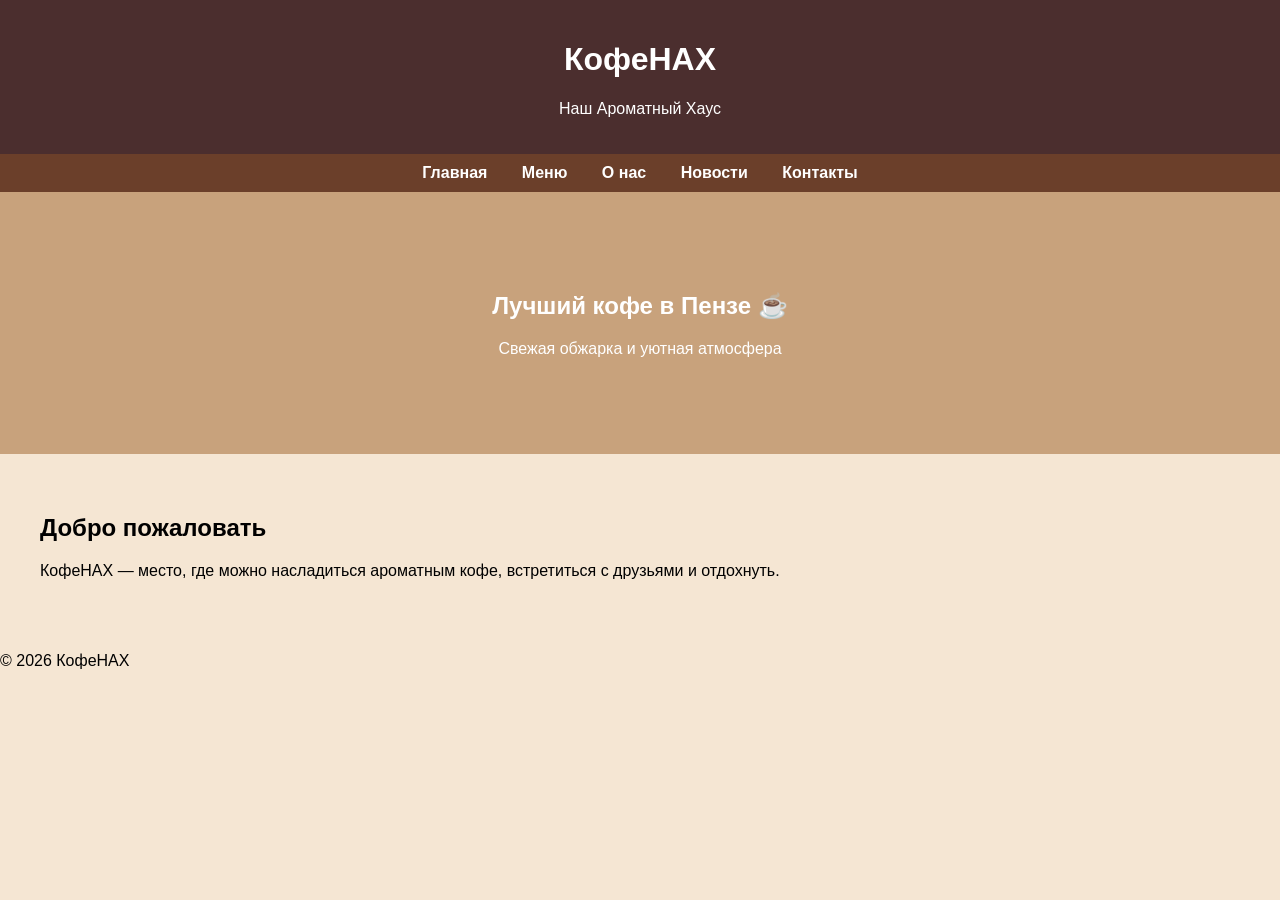
<file: index.html>
<!DOCTYPE html>
<html lang="ru">
<head>
<meta charset="UTF-8">
<meta name="viewport" content="width=device-width, initial-scale=1.0">
<title>КофеНАХ — Главная</title>
<link rel="stylesheet" href="style.css">
</head>
<body>

<header>
<h1>КофеНАХ</h1>
<p>Наш Ароматный Хаус</p>
</header>

<nav>
<a href="index.html">Главная</a>
<a href="menu.html">Меню</a>
<a href="about.html">О нас</a>
<a href="news.html">Новости</a>
<a href="contacts.html">Контакты</a>
</nav>

<section class="banner">
<h2>Лучший кофе в Пензе ☕</h2>
<p>Свежая обжарка и уютная атмосфера</p>
</section>

<section>
<h2>Добро пожаловать</h2>
<p>
КофеНАХ — место, где можно насладиться ароматным кофе,
встретиться с друзьями и отдохнуть.
</p>
</section>

<footer>
<p>© 2026 КофеНАХ</p>
</footer>
<script src="main.js"></script>
</body>
</html>
</file>
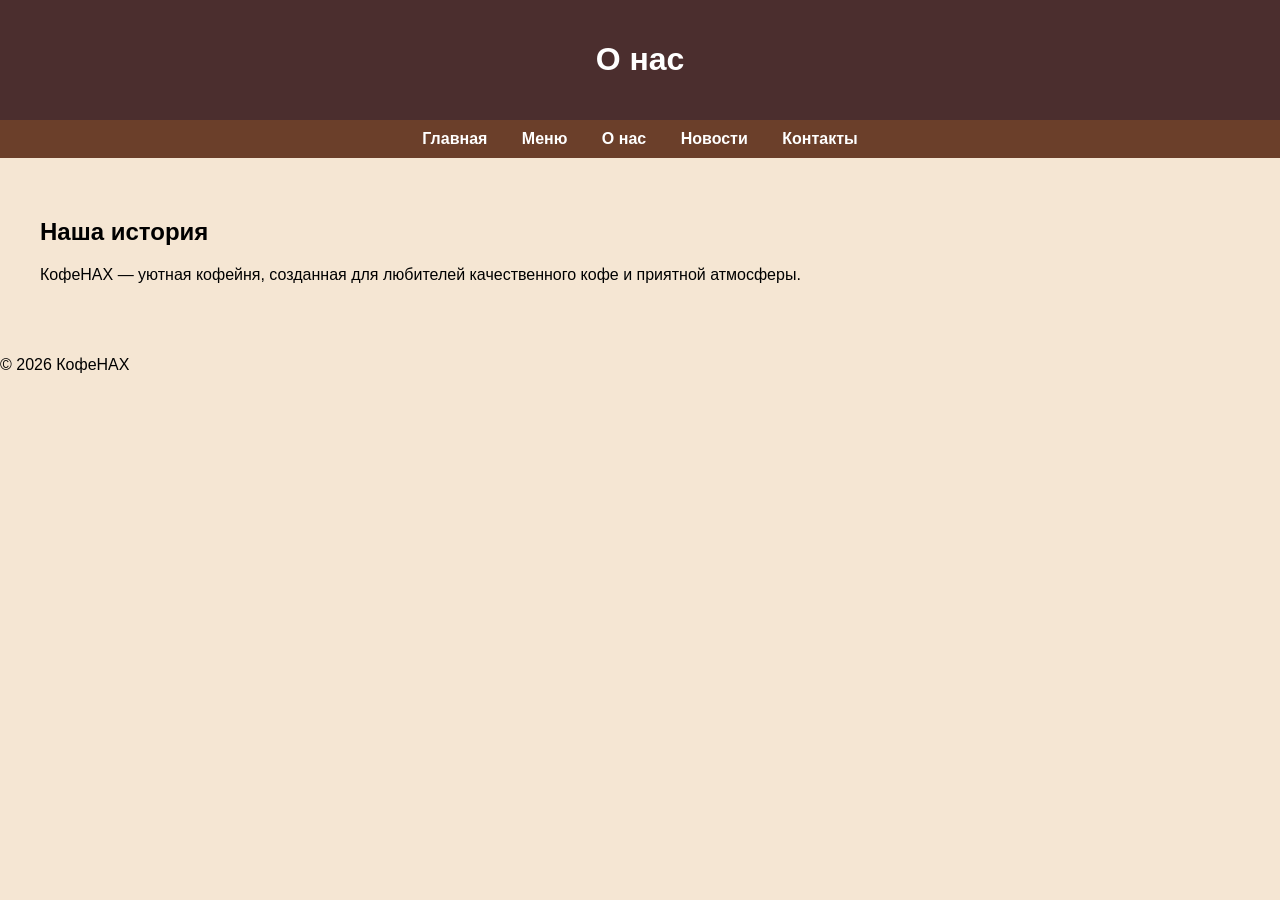
<file: about.html>
<!DOCTYPE html>
<html lang="ru">
<head>
<meta charset="UTF-8">
<meta name="viewport" content="width=device-width, initial-scale=1.0">
<title>О нас</title>
<link rel="stylesheet" href="style.css">
</head>
<body>

<header>
<h1>О нас</h1>
</header>

<nav>
<a href="index.html">Главная</a>
<a href="menu.html">Меню</a>
<a href="about.html">О нас</a>
<a href="news.html">Новости</a>
<a href="contacts.html">Контакты</a>
</nav>

<section>
<h2>Наша история</h2>
<p>
КофеНАХ — уютная кофейня, созданная для любителей
качественного кофе и приятной атмосферы.
</p>
</section>

<footer>
<p>© 2026 КофеНАХ</p>
</footer>
<script src="main.js"></script>
</body>
</html>
</file>
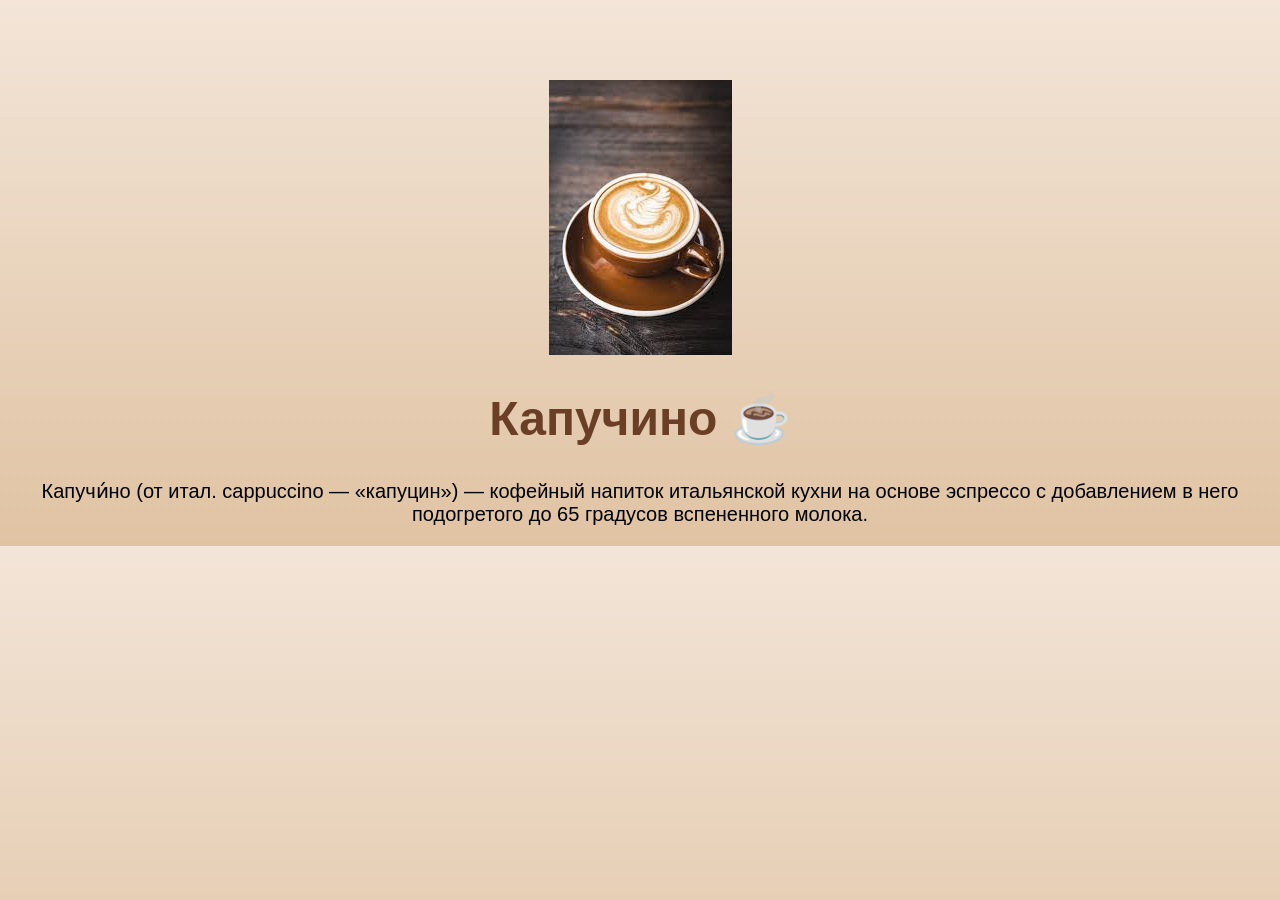
<file: cappuccino.html>
<!DOCTYPE html>
<html lang="ru">
<head>
<meta charset="UTF-8">
<title>Капучино</title>
<link rel="stylesheet" href="style.css">
</head>
<style>
body{
  font-family: Arial;
  background: linear-gradient(#f3e5d8, #e0c3a3);
  text-align: center;
}
div{
  margin-top: 80px;
}
h1{
  color: #6b3e26;
  font-size: 48px;
}
p{
  font-size: 20px;
}
</style>
<body>
<div>
<img src="img/капу.jpg" alt="">
<h1>Капучино ☕</h1>
<p>Капучи́но (от итал. cappuccino — «капуцин») — кофейный напиток итальянской кухни на основе эспрессо с добавлением в него подогретого до 65 градусов вспененного молока.</p>
</div>
</body>
</html>
</file>
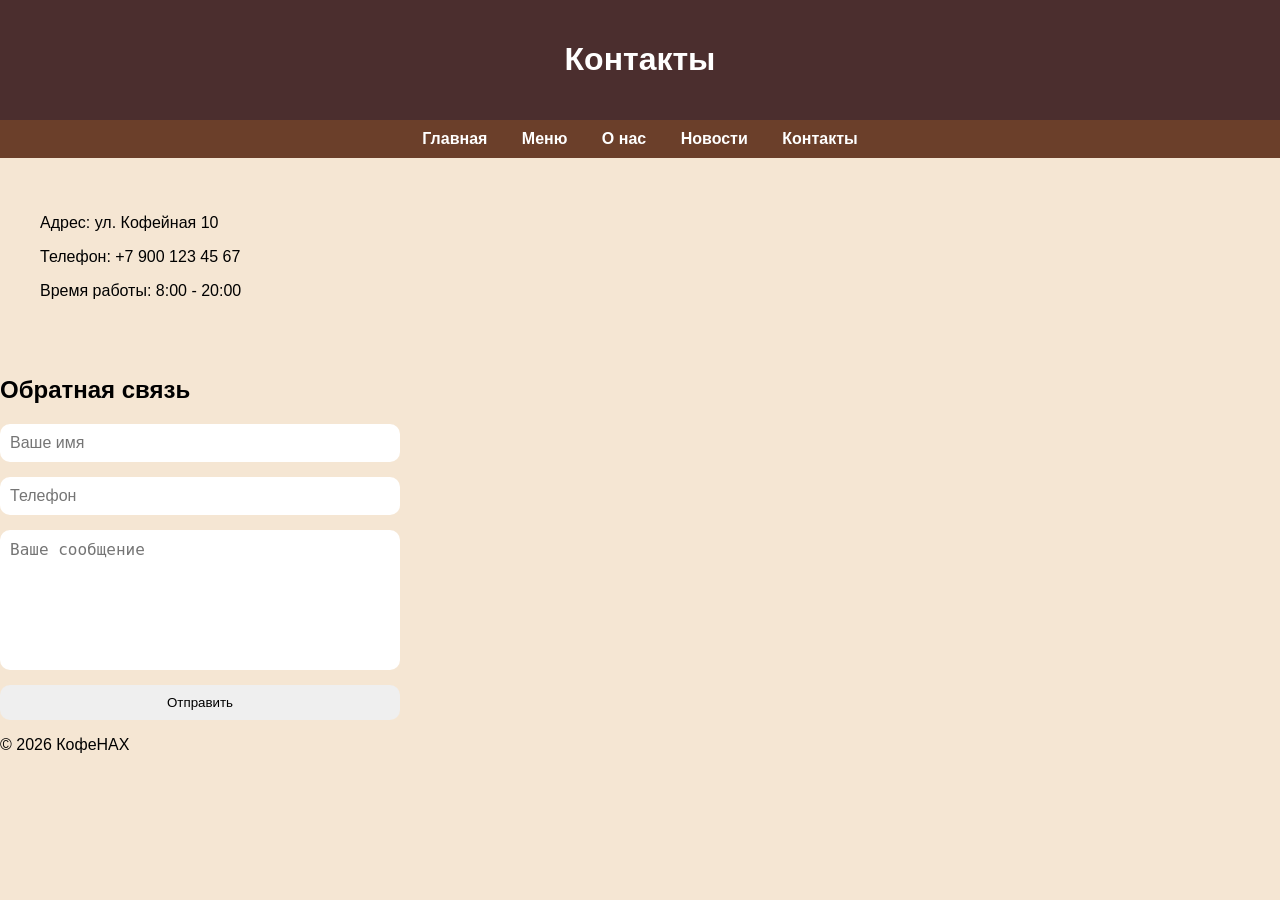
<file: contacts.html>
<!DOCTYPE html>
<html lang="ru">
<head>
<meta charset="UTF-8">
<meta name="viewport" content="width=device-width, initial-scale=1.0">
<title>Контакты</title>
<link rel="stylesheet" href="style.css">
</head>
<body>

<header>
<h1>Контакты</h1>
</header>

<nav>
<a href="index.html">Главная</a>
<a href="menu.html">Меню</a>
<a href="about.html">О нас</a>
<a href="news.html">Новости</a>
<a href="contacts.html">Контакты</a>
</nav>

<section>
<p>Адрес: ул. Кофейная 10</p>
<p>Телефон: +7 900 123 45 67</p>
<p>Время работы: 8:00 - 20:00</p>
</section>

<h2>Обратная связь</h2>

<form id="contact-form">

<input type="text"
id="name"
placeholder="Ваше имя"
required>

<input type="tel"
id="phone"
placeholder="Телефон"
required>

<textarea id="message"
placeholder="Ваше сообщение"></textarea>

<button type="submit">
Отправить
</button>

</form>

<footer>
<p>© 2026 КофеНАХ</p>
</footer>
<script src="main.js"></script>
</body>
</html>
</file>
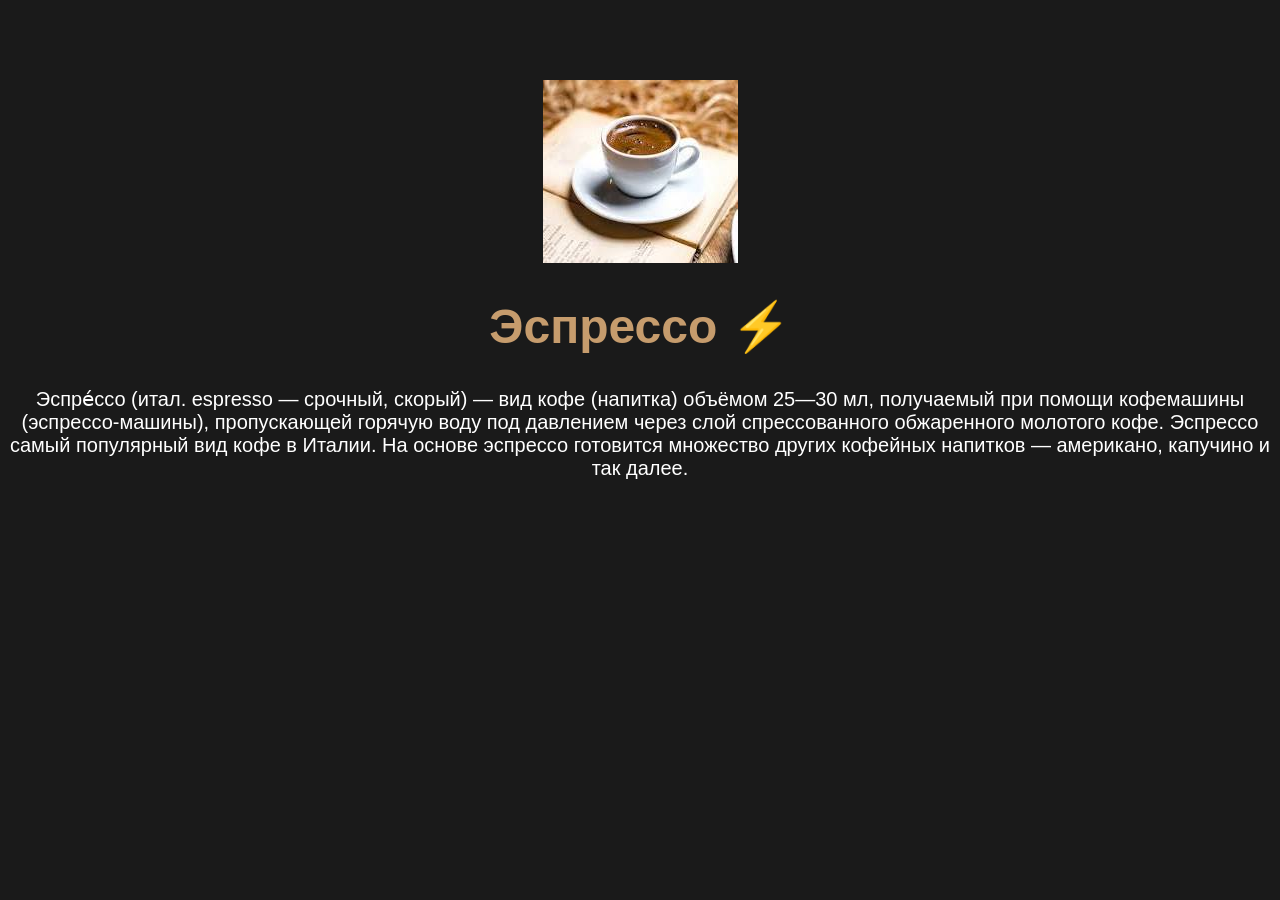
<file: espresso.html>
<!DOCTYPE html>
<html lang="ru">
<head>
<meta charset="UTF-8">
<title>Эспрессо</title>
<link rel="stylesheet" href="style.css">
</head>
<style>
body{
  background: #1a1a1a;
  text-align: center;
}
div{
  margin-top: 80px;
}
h1{
  color: #c69c6d;
  font-size: 48px;
}
p{
  font-size: 20px;
  color: white;
}
</style>
<body>
<div>
<img src="img/экс.jpg" alt="">
<h1>Эспрессо ⚡</h1>
<p>Эспре́ссо (итал. espresso — срочный, скорый) — вид кофе (напитка) объёмом 25—30 мл, получаемый при помощи кофемашины (эспрессо-машины), пропускающей горячую воду под давлением через слой спрессованного обжаренного молотого кофе.
Эспрессо самый популярный вид кофе в Италии. На основе эспрессо готовится множество других кофейных напитков — американо, капучино и так далее.</p>
</div>
</body>
</html>
</file>
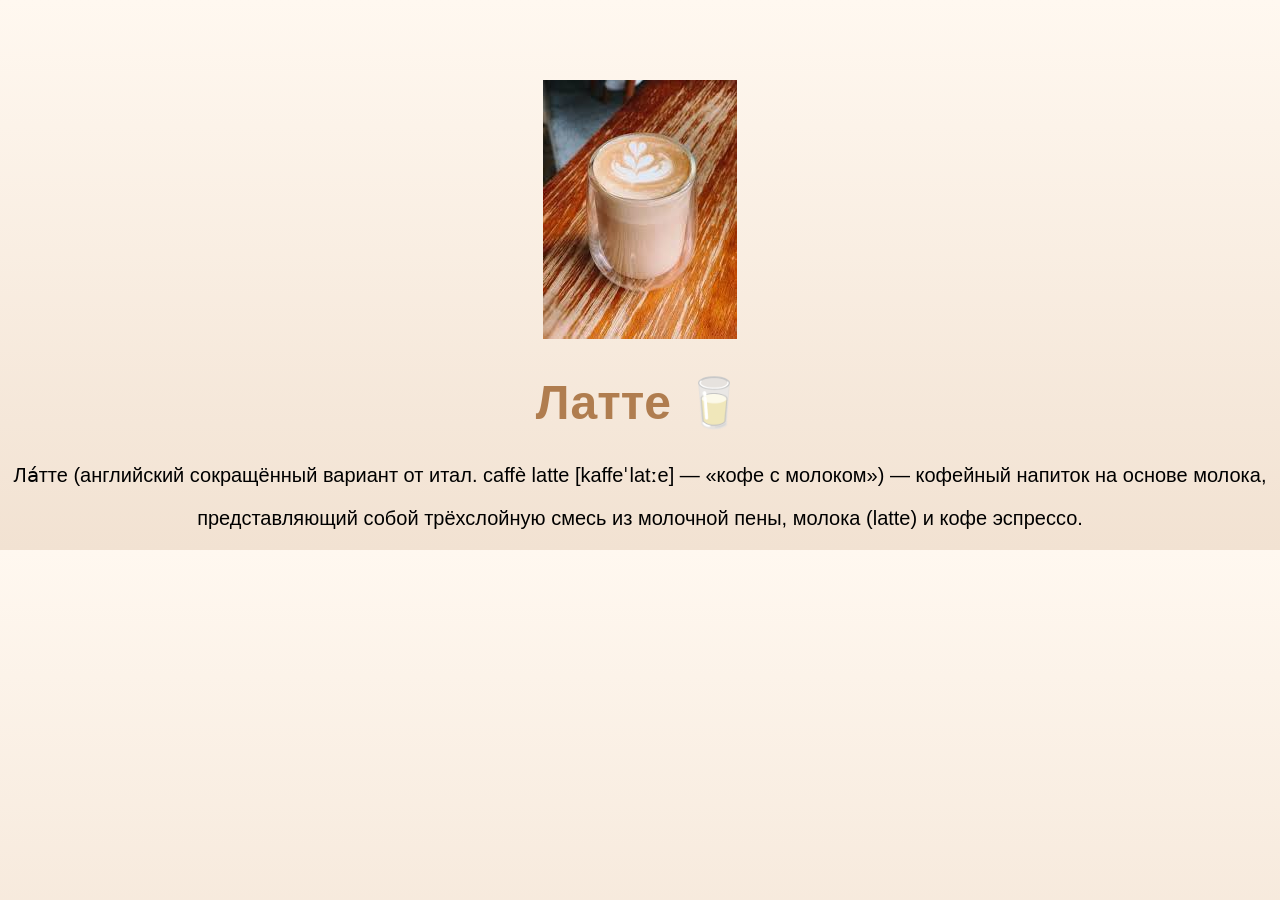
<file: latte.html>
<!DOCTYPE html>
<html lang="ru">
<head>
<meta charset="UTF-8">
<title>Латте</title>
<link rel="stylesheet" href="style.css">
</head>
<style>
body{
  background: linear-gradient(#fff8f0, #f2e2d2);
  text-align: center;
}
div{
  margin-top: 80px;
}
h1{
  color: #b07d4f;
  font-size: 48px;
}
p{
  font-size: 20px;
}
</style>
<body>
<div>
<img src="img/латте.jpg" alt="">
<h1>Латте 🥛</h1>
<p>Ла́тте (английский сокращённый вариант от итал. caffè latte [kaffeˈlatːe] — «кофе с молоком») — кофейный напиток на основе молока,</p>
<p> представляющий собой трёхслойную смесь из молочной пены, молока (latte) и кофе эспрессо.</p>
</div>
</body>
</html>
</file>
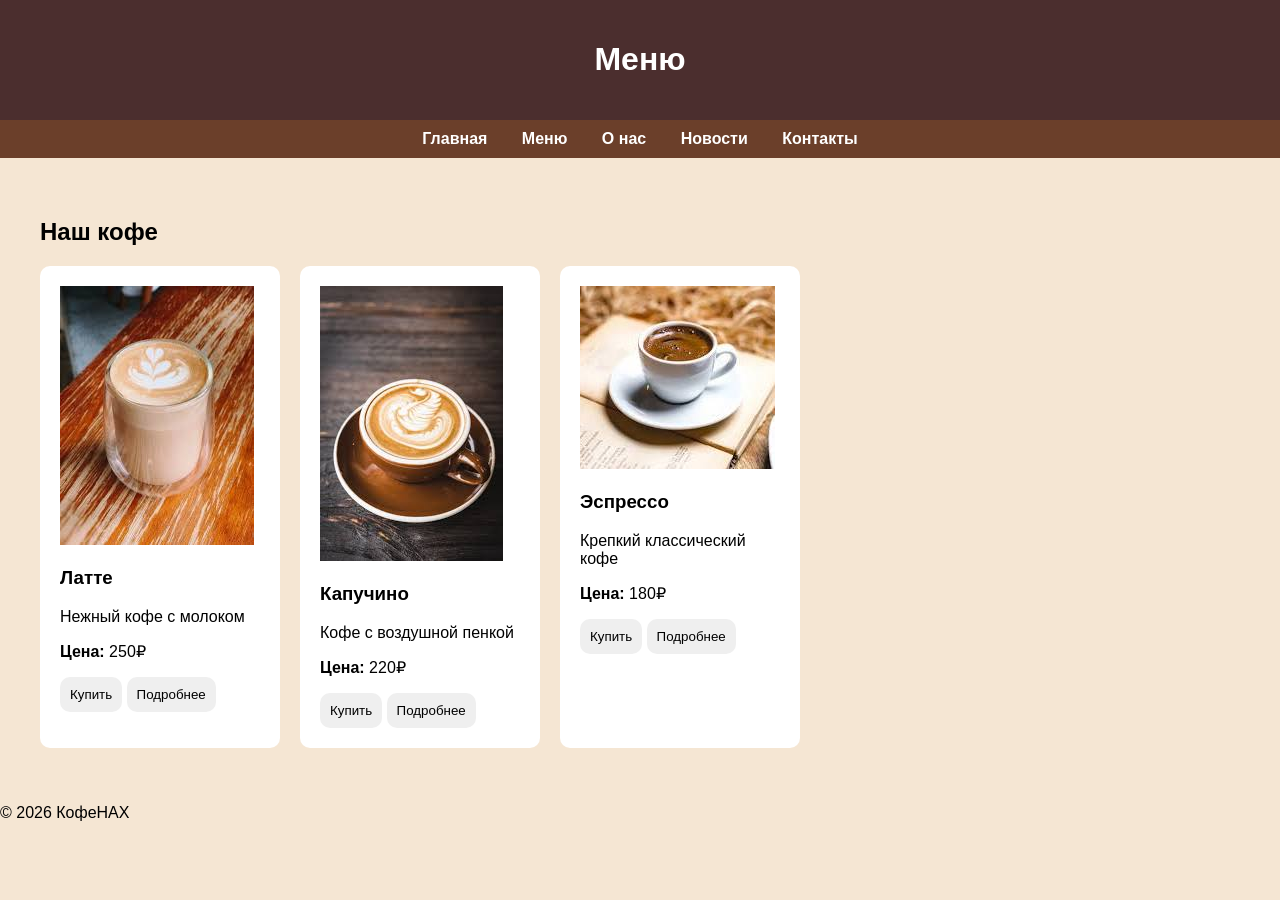
<file: menu.html>
<!DOCTYPE html>
<html lang="ru">
<head>
<meta charset="UTF-8">
<meta name="viewport" content="width=device-width, initial-scale=1.0">
<title>КофеНАХ — Меню</title>
<link rel="stylesheet" href="style.css">
</head>
<body>

<header>
<h1>Меню</h1>
</header>

<nav>
<a href="index.html">Главная</a>
<a href="menu.html">Меню</a>
<a href="about.html">О нас</a>
<a href="news.html">Новости</a>
<a href="contacts.html">Контакты</a>
</nav>

<section>
<h2>Наш кофе</h2>

<div class="menu">

<div class="cof">
<img src="img/латте.jpg" alt="Латте">
<h3>Латте</h3>
<p>Нежный кофе с молоком</p>
<p><strong>Цена:</strong> 250₽</p>
<button class="buy-btn">Купить</button>
<a href="latte.html"><button>Подробнее</button></a>
</div>

<div class="cof">
<img src="img/капу.jpg" alt="Капучино">
<h3>Капучино</h3>
<p>Кофе с воздушной пенкой</p>
<p><strong>Цена:</strong> 220₽</p>
<button class="buy-btn">Купить</button>
<a href="cappuccino.html"><button>Подробнее</button></a>
</div>

<div class="cof">
<img src="img/экс.jpg" alt="Эспрессо">
<h3>Эспрессо</h3>
<p>Крепкий классический кофе</p>
<p><strong>Цена:</strong> 180₽</p>
<button class="buy-btn">Купить</button>
<a href="espresso.html"><button>Подробнее</button></a>
</div>

</div>
</section>

<footer>
<p>© 2026 КофеНАХ</p>
</footer>
<script src="main.js"></script>
</body>
</html>
</file>
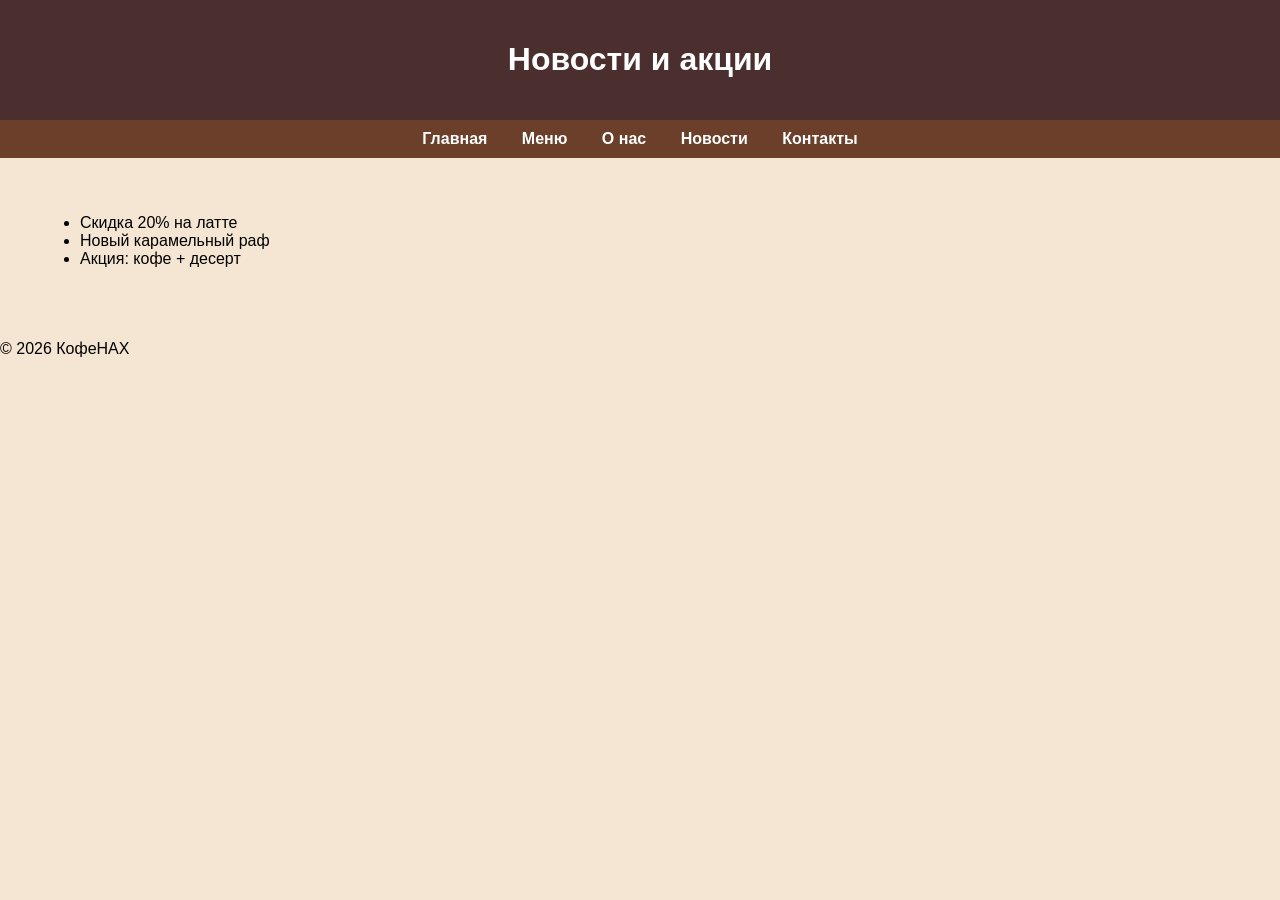
<file: news.html>
<!DOCTYPE html>
<html lang="ru">
<head>
<meta charset="UTF-8">
<meta name="viewport" content="width=device-width, initial-scale=1.0">
<title>Новости</title>
<link rel="stylesheet" href="style.css">
</head>
<body>

<header>
<h1>Новости и акции</h1>
</header>

<nav>
<a href="index.html">Главная</a>
<a href="menu.html">Меню</a>
<a href="about.html">О нас</a>
<a href="news.html">Новости</a>
<a href="contacts.html">Контакты</a>
</nav>

<section>
<ul>
<li>Скидка 20% на латте</li>
<li>Новый карамельный раф</li>
<li>Акция: кофе + десерт</li>
</ul>
</section>

<footer>
<p>© 2026 КофеНАХ</p>
</footer>
<script src="main.js"></script>
</body>
</html>
</file>
<file: style.css>
body{
margin:0;
font-family:Arial;
background:#f5e6d3;
}

header{
background:#4b2e2e;
color:white;
padding:20px;
text-align:center;
}

nav{
background:#6b3f2a;
padding:10px;
text-align:center;
}

nav a{
color:white;
margin:15px;
text-decoration:none;
font-weight:bold;
}

.banner{
background:#c8a27c;
color:white;
text-align:center;
padding:80px;
}

section{
padding:40px;
}

.menu{
display:flex;
gap:20px;
}

.cof{
background:white;
padding:20px;
border-radius:10px;
width:200px;
}

.cof input{
background-color:#6b3f2a ;
color: #f5e6d3;
}

button{
border:none;
padding:10px;
border-radius:10px;
}

form{
display:flex;
flex-direction:column;
gap:15px;
max-width:400px;
margin-top:20px;
}

input,
textarea{
padding:10px;
border-radius:10px;
border:none;
font-size:16px;
}

textarea{
height:120px;
resize:none;
}
</file>
